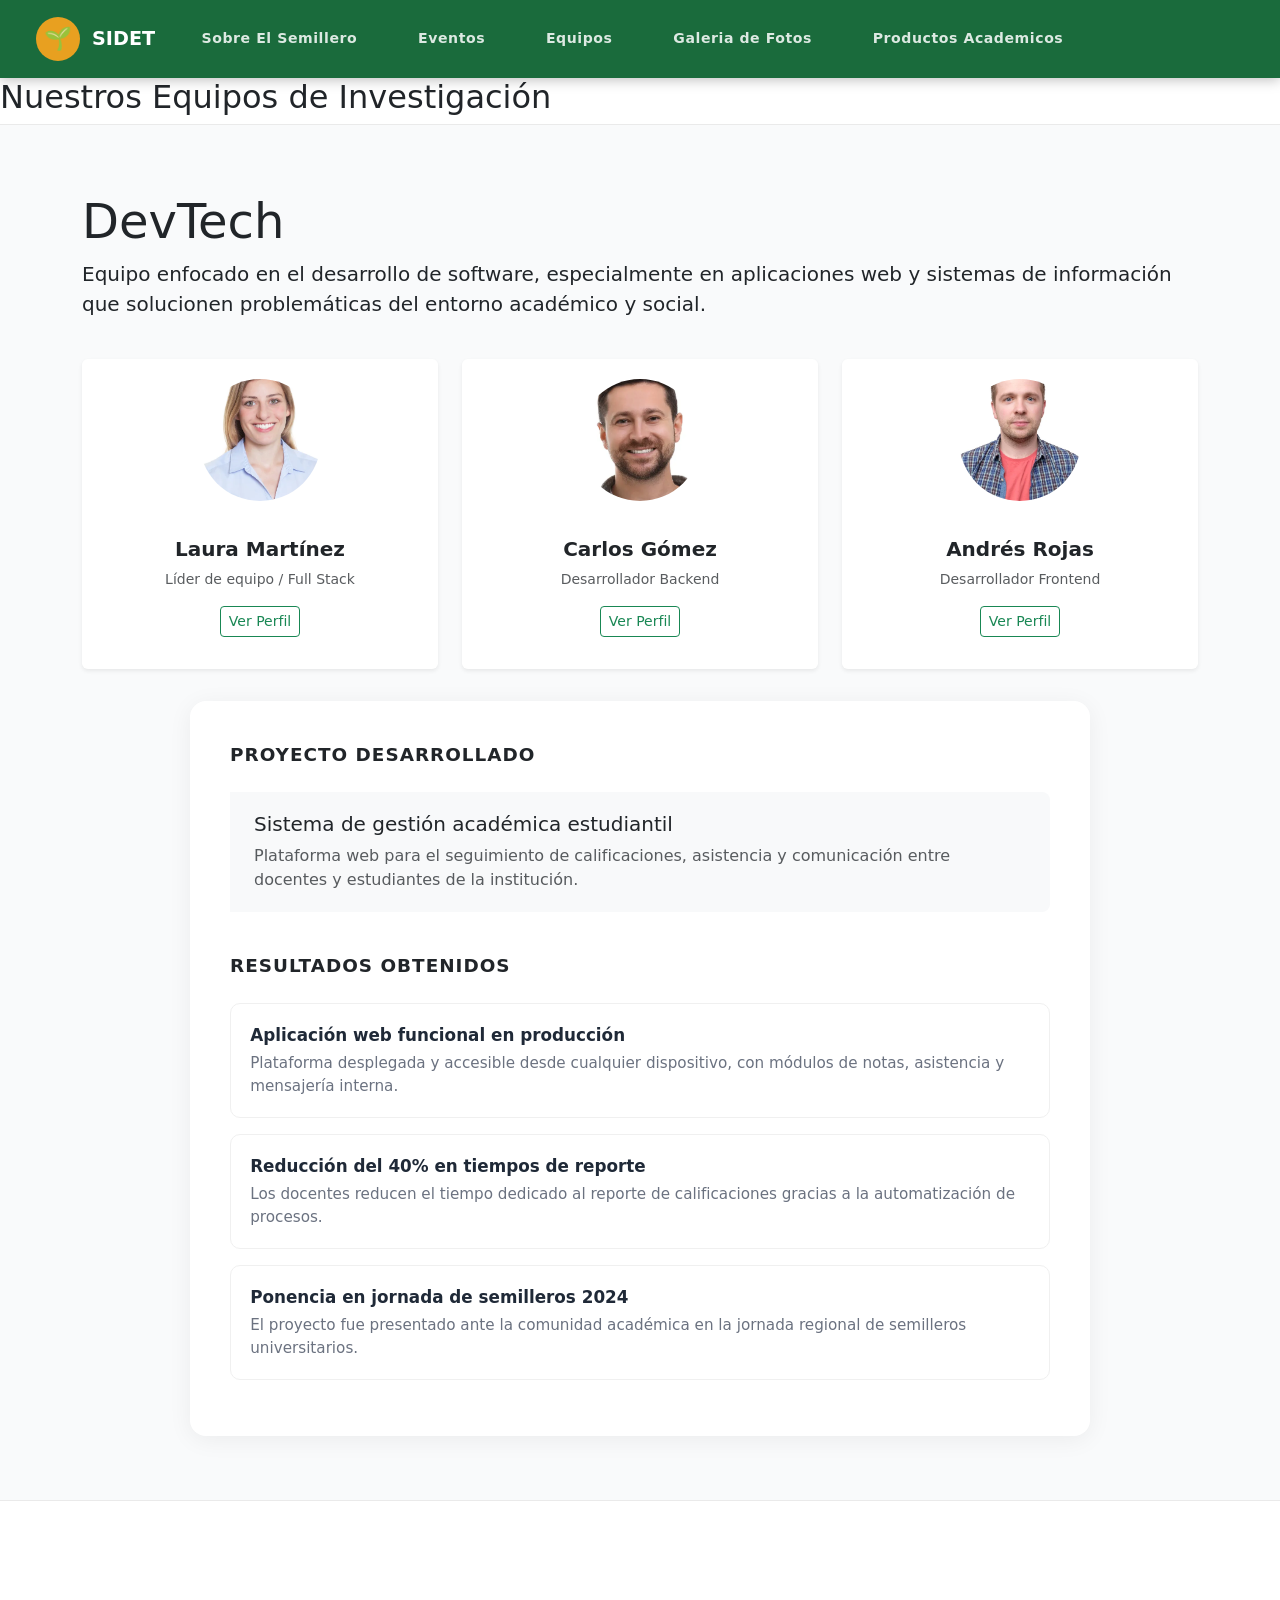
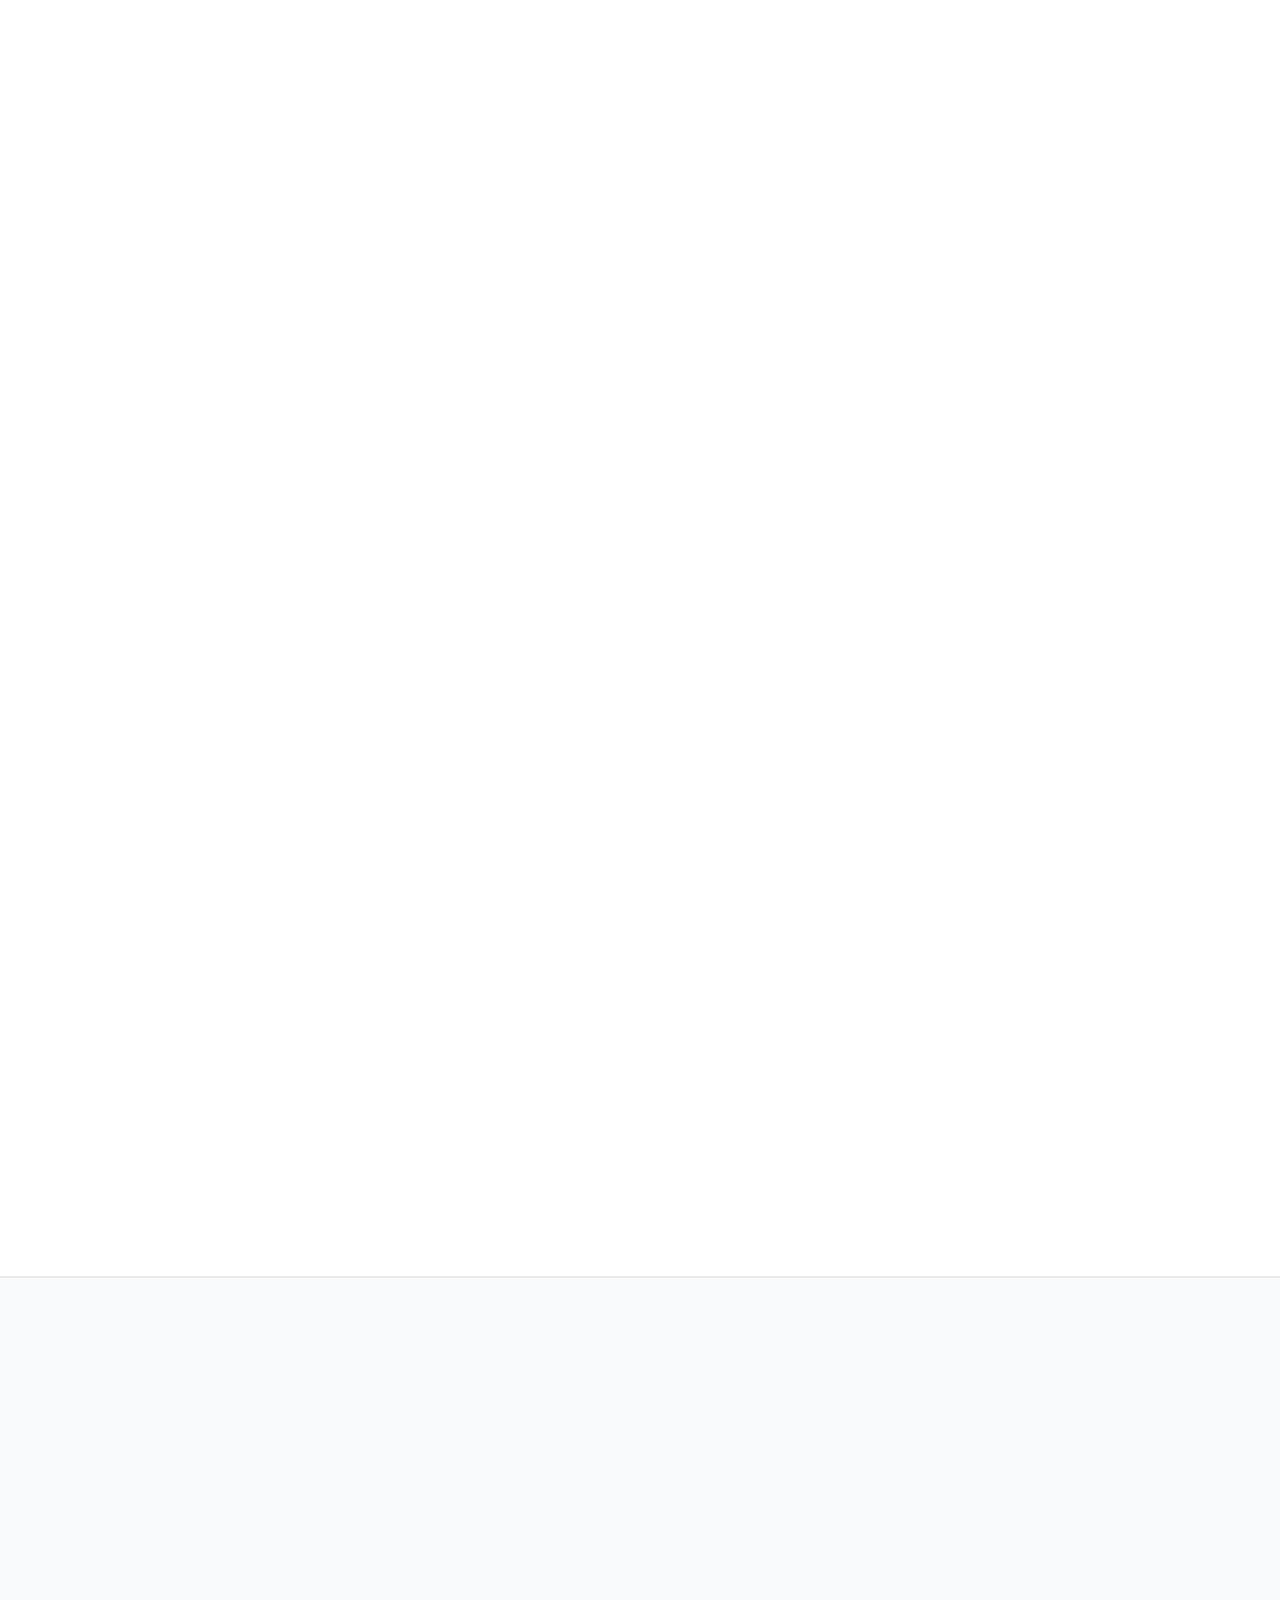
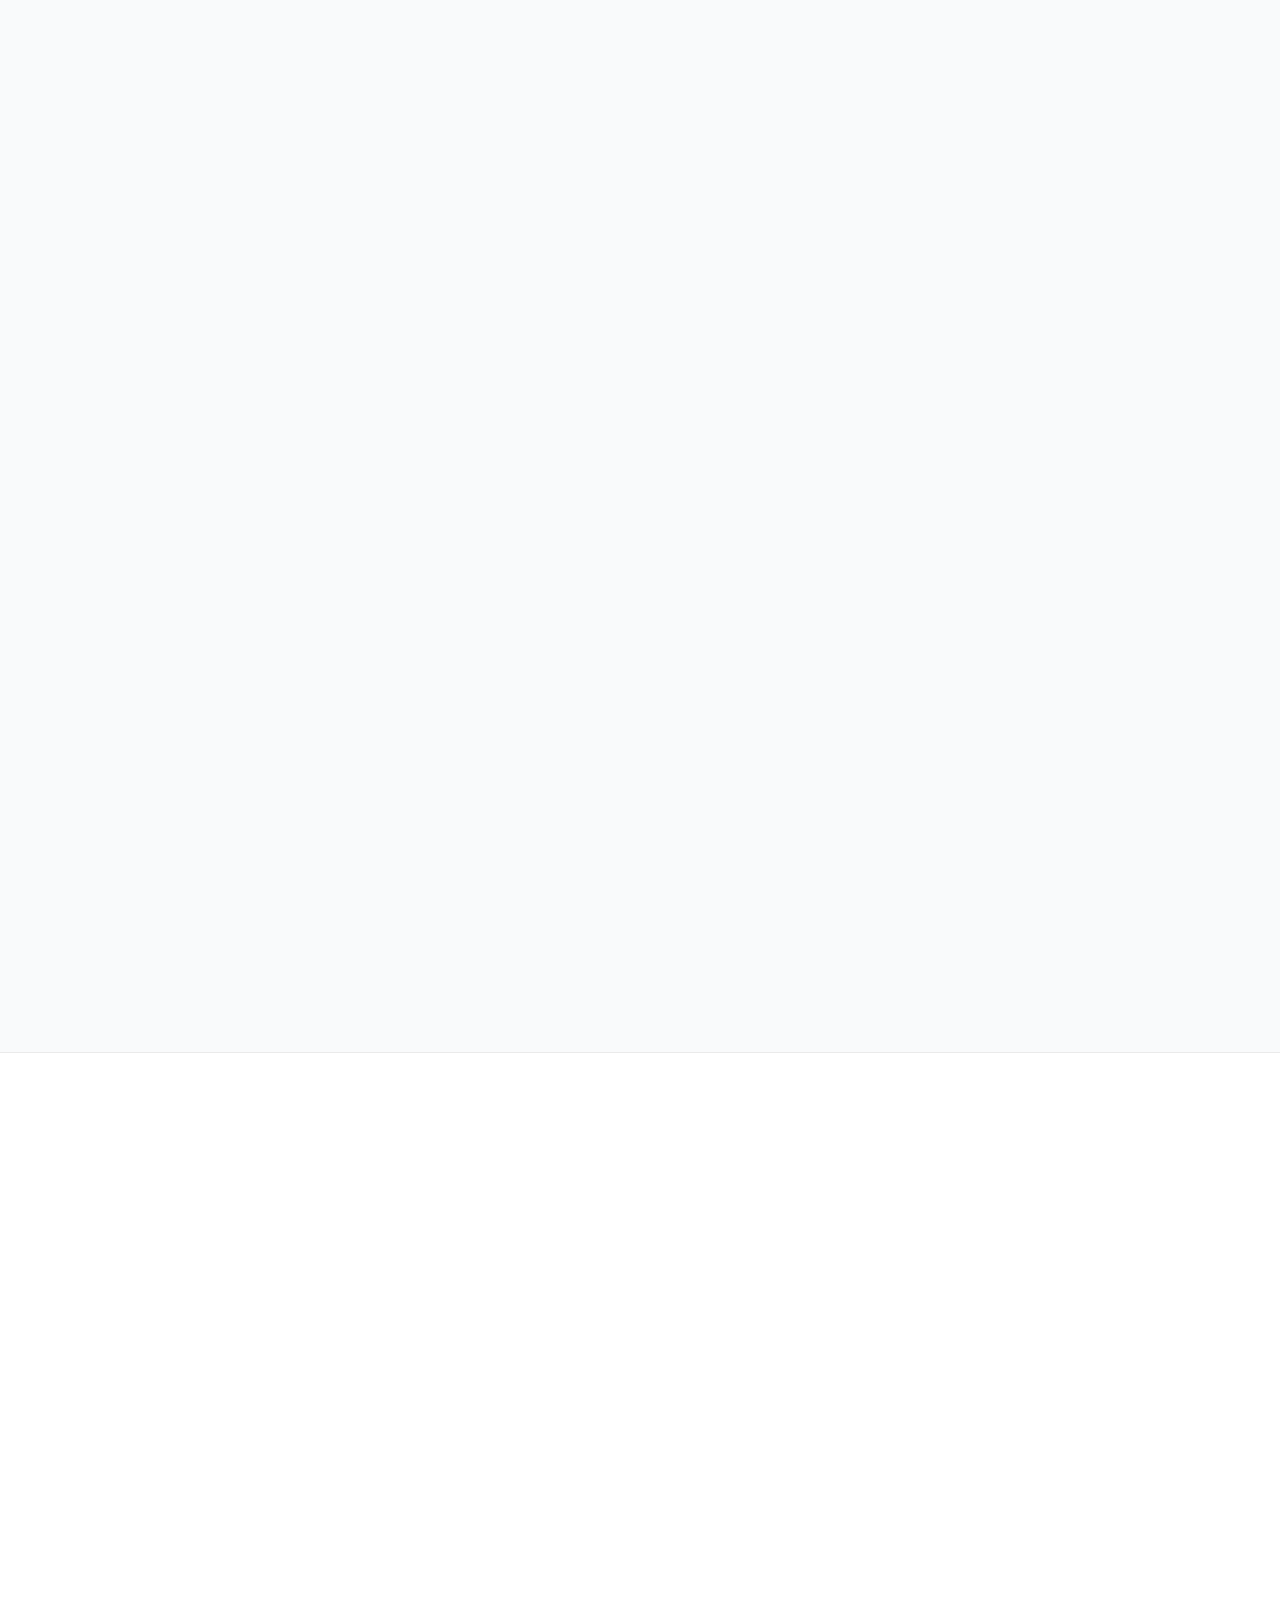
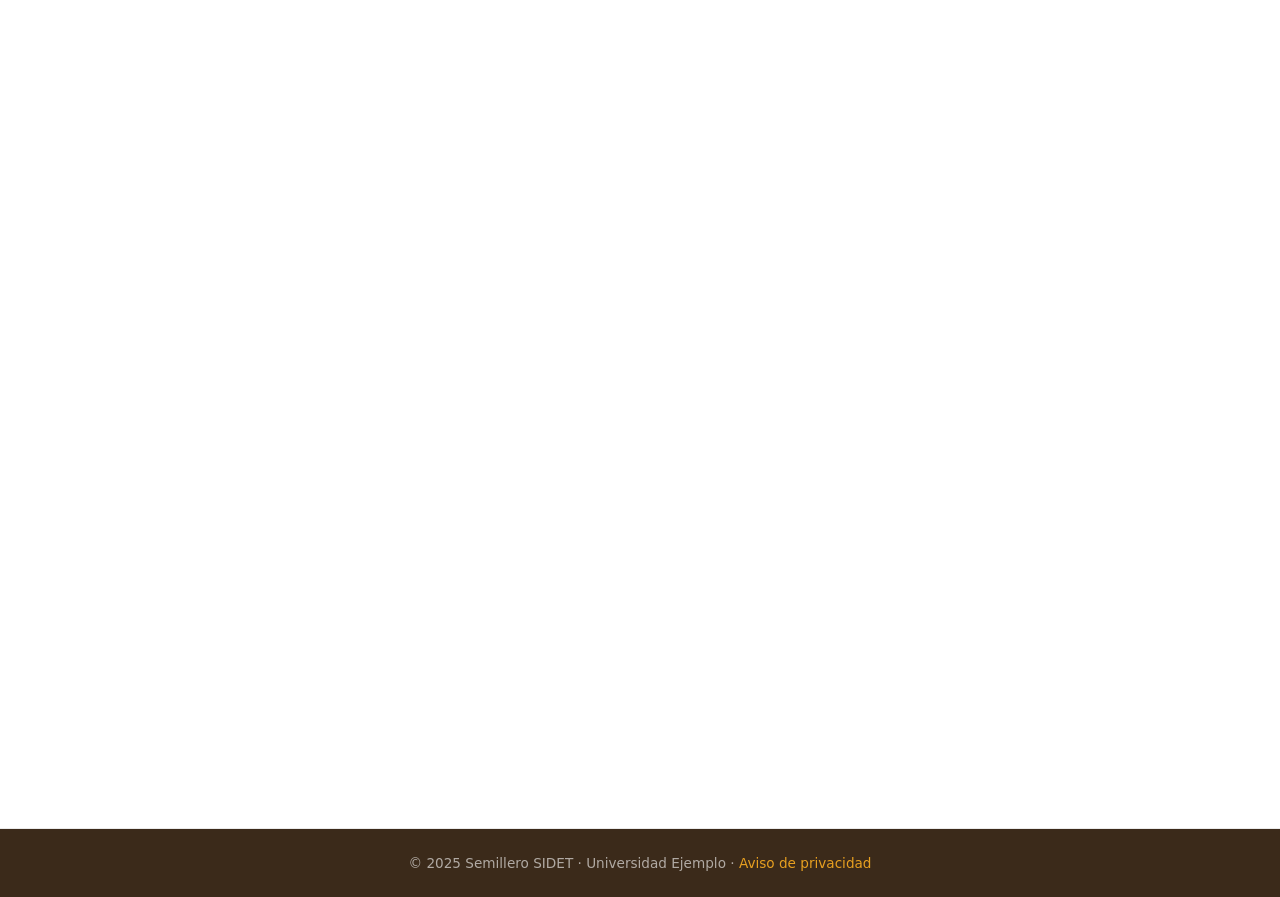
<file: equipos.html>
<!DOCTYPE html>
<html lang="es">

<head>
    <meta charset="UTF-8">
    <meta name="viewport" content="width=device-width, initial-scale=1.0">
    <title>Nuestros Integrantes</title>
    <link rel="stylesheet" href="./css/bootstrap.css">
    <link rel="stylesheet" href="./css/styles.css">
    <link rel="stylesheet" href="./css/aos.css">
</head>

<body>
    <nav class="navbar navbar-expand-md sticky-top">
        <div class="container-fluid">

            <a class="navbar-brand" href="index.html">
                <div class="logo-circle">🌱</div>
                <span>SIDET</span>
            </a>

            <button class="navbar-toggler" type="button" data-bs-toggle="collapse" data-bs-target="#navMenu"
                aria-controls="navbarTogglerDemo02" aria-expanded="false" aria-label="Toggle navigation">
                <span class="navbar-toggler-icon"></span>
            </button>

            <div class="collapse navbar-collapse" id="navMenu">
                <ul class="navbar-nav me-auto mb-2 mb-lg-0">
                    <li class="nav-item">
                        <a class="nav-link active" aria-current="page" href="sobreSemillero.html">Sobre El Semillero</a>
                    </li>
                    <li class="nav-item">
                        <a class="nav-link" href="eventos.html">Eventos</a>
                    </li>
                    <li class="nav-item">
                        <a class="nav-link" href="equipos.html">Equipos</a>
                    </li>
                    <li class="nav-item">
                        <a class="nav-link" href="galeria.html">Galeria de Fotos</a>
                    </li>
                    <li class="nav-item">
                        <a class="nav-link" href="productosAcademicos.html">Productos Academicos</a>
                    </li>
                </ul>
            </div>

        </div>
    </nav>
    <main>
        <h2 data-aos="zoom-in">Nuestros Equipos de Investigación</h2>
        <section class="equipos" id="equipo1" >
            <div class="container my-5" data-aos="fade-up">
                <div class="row mb-4">
                    <div class="col-12 text-center text-md-start">
                        <h2 class="display-5">DevTech</h2>
                        <p class="lead">Equipo enfocado en el desarrollo de software, especialmente en aplicaciones web
                            y sistemas de información que solucionen problemáticas del entorno académico y social.</p>
                    </div>
                </div>

                <div class="row g-4">

                    <div class="col-12 col-md-6 col-lg-4" data-aos="flip-right" data-aos-duration="2000">
                        <div class="card h-100 border-0 shadow-sm text-center p-3">
                            <img src="./img/equipos/lauraMartinez.jpg"
                                class="rounded-circle mx-auto d-block mb-3 img-equipos" alt="Laura Martínez">
                            <div class="card-body">
                                <h5 class="card-title fw-bold">Laura Martínez</h5>
                                <p class="text-body-secondary small mb-2">Líder de equipo / Full Stack</p>
                                <div class="d-flex justify-content-center gap-2">
                                    <a href="#" class="btn btn-outline-success btn-sm mt-2">Ver Perfil</a>
                                </div>
                            </div>
                        </div>
                    </div>

                    <div class="col-12 col-md-6 col-lg-4" data-aos="flip-right" data-aos-duration="2000">
                        <div class="card h-100 border-0 shadow-sm text-center p-3">
                            <img src="./img/equipos/carlosGomez.jpg"
                                class="rounded-circle mx-auto d-block mb-3 img-equipos" alt="Carlos Gómez">
                            <div class="card-body">
                                <h5 class="card-title fw-bold">Carlos Gómez</h5>
                                <p class="text-body-secondary small mb-2">Desarrollador Backend</p>
                                <a href="#" class="btn btn-outline-success btn-sm mt-2">Ver Perfil</a>
                            </div>
                        </div>
                    </div>

                    <div class="col-12 col-md-6 col-lg-4" data-aos="flip-right" data-aos-duration="2000">
                        <div class="card h-100 border-0 shadow-sm text-center p-3">
                            <img src="./img/equipos/andresRojas.jpg"
                                class="rounded-circle mx-auto d-block mb-3 img-equipos" alt="Andrés Rojas">
                            <div class="card-body">
                                <h5 class="card-title fw-bold">Andrés Rojas</h5>
                                <p class="text-body-secondary small mb-2">Desarrollador Frontend</p>
                                <a href="#" class="btn btn-outline-success btn-sm mt-2">Ver Perfil</a>
                            </div>
                        </div>
                    </div>

                </div>
            </div>
            <!-- Proyectos y Resultados DevTech -->
            <div class="seccion-proyectos" data-aos="fade-up data-aos="fade-up" data-aos-duration="1500"">
                <div class="section-heading">Proyecto desarrollado</div>
                <div class="proyecto-card">
                    <h5>Sistema de gestión académica estudiantil</h5>
                    <p class="mb-0 text-body-secondary">Plataforma web para el seguimiento de calificaciones, asistencia y
                        comunicación entre docentes y estudiantes de la institución.</p>
                </div>

                <div class="section-heading mt-4">Resultados obtenidos</div>
                <div class="resultado-item">
                    <div>
                        <p class="resultado-titulo">Aplicación web funcional en producción</p>
                        <p class="resultado-desc">Plataforma desplegada y accesible desde cualquier dispositivo, con
                            módulos de notas, asistencia y mensajería interna.</p>
                    </div>
                </div>
                <div class="resultado-item">
                    <div>
                        <p class="resultado-titulo">Reducción del 40% en tiempos de reporte</p>
                        <p class="resultado-desc">Los docentes reducen el tiempo dedicado al reporte de calificaciones
                            gracias a la automatización de procesos.</p>
                    </div>
                </div>
                <div class="resultado-item">
                    <div>
                        <p class="resultado-titulo">Ponencia en jornada de semilleros 2024</p>
                        <p class="resultado-desc">El proyecto fue presentado ante la comunidad académica en la jornada
                            regional de semilleros universitarios.</p>
                    </div>
                </div>
            </div>
            </div>
        </section>

        <section class="equipos" id="equipo2" >
            <div class="container my-5" data-aos="fade-up">
                <div class="row mb-4">
                    <div class="col-12 text-center text-md-start">
                        <h2 class="display-5">IoT Innovators</h2>
                        <p class="lead">Grupo orientado al diseño e implementación de soluciones basadas en Internet de
                            las Cosas (IoT), utilizando sensores, microcontroladores y sistemas automatizados.</p>
                    </div>
                </div>

                <div class="row g-4">

                    <div class="col-12 col-md-6 col-lg-4" data-aos="flip-right" data-aos-duration="2000">
                        <div class="card h-100 border-0 shadow-sm text-center p-3">
                            <img src="./img/equipos/marianaLopez.jpg"
                                class="rounded-circle mx-auto d-block mb-3 img-equipos" alt="Mariana López">
                            <div class="card-body">
                                <h5 class="card-title fw-bold">Mariana López</h5>
                                <p class="text-body-secondary small mb-2">Líder de equipo / Ingeniera de hardware</p>
                                <div class="d-flex justify-content-center gap-2">
                                    <a href="#" class="btn btn-outline-success btn-sm mt-2">Ver Perfil</a>
                                </div>
                            </div>
                        </div>
                    </div>

                    <div class="col-12 col-md-6 col-lg-4" data-aos="flip-right" data-aos-duration="2000">
                        <div class="card h-100 border-0 shadow-sm text-center p-3">
                            <img src="./img/equipos/juanPerez.jpg"
                                class="rounded-circle mx-auto d-block mb-3 img-equipos img-equipos" alt="Juan Pérez">
                            <div class="card-body">
                                <h5 class="card-title fw-bold">Juan Pérez</h5>
                                <p class="text-body-secondary small mb-2">Programador de microcontroladores</p>
                                <a href="#" class="btn btn-outline-success btn-sm mt-2">Ver Perfil</a>
                            </div>
                        </div>
                    </div>

                    <div class="col-12 col-md-6 col-lg-4" data-aos="flip-right" data-aos-duration="2000">
                        <div class="card h-100 border-0 shadow-sm text-center p-3">
                            <img src="./img/equipos/sofiaHerrera.jpg"
                                class="rounded-circle mx-auto d-block mb-3 img-equipos" alt="Sofía Herrera">
                            <div class="card-body">
                                <h5 class="card-title fw-bold">Sofía Herrera</h5>
                                <p class="text-body-secondary small mb-2">Analista de datos IoT</p>
                                <a href="#" class="btn btn-outline-success btn-sm mt-2">Ver Perfil</a>
                            </div>
                        </div>
                    </div>

                </div>
            </div>
            <!-- Proyectos y Resultados IoT Innovators -->
                <div class="seccion-proyectos" data-aos="fade-up" data-aos-duration="1500">
                    <div class="section-heading">Proyecto desarrollado</div>
                    <div class="proyecto-card">
                        <h5>Sistema de monitoreo ambiental con IoT</h5>
                        <p class="mb-0 text-body-secondary">Red de sensores para medir temperatura, humedad y calidad del aire en tiempo real dentro del campus universitario, con panel de visualización en línea.</p>
                    </div>
 
                    <div class="section-heading mt-4">Resultados obtenidos</div>
                    <div class="resultado-item">
                        <div>
                            <p class="resultado-titulo">Prototipo funcional con 5 nodos de sensores</p>
                            <p class="resultado-desc">Dispositivos instalados en aulas estratégicas del campus, transmitiendo datos en tiempo real a la nube.</p>
                        </div>
                    </div>
                    <div class="resultado-item">
                        <div>
                            <p class="resultado-titulo">Panel de control web con alertas automáticas</p>
                            <p class="resultado-desc">Dashboard que notifica a los administradores ante condiciones ambientales anómalas como alta temperatura o CO₂ elevado.</p>
                        </div>
                    </div>
                    <div class="resultado-item">
                        <div>
                            <p class="resultado-titulo">Artículo publicado en boletín institucional</p>
                            <p class="resultado-desc">Divulgación del proyecto y sus hallazgos en el boletín de investigación de la institución, edición segundo semestre 2024.</p>
                        </div>
                    </div>
                </div>
            </div>
        </section>
        <section class="equipos" id="equipo3" >
            <div class="container my-5" data-aos="fade-up">
                <div class="row mb-4">
                    <div class="col-12 text-center text-md-start">
                        <h2 class="display-5">DataLab</h2>
                        <p class="lead">Equipo centrado en el análisis de datos y el uso de inteligencia artificial para
                            la generación de modelos predictivos y soluciones basadas en datos.</p>
                    </div>
                </div>

                <div class="row g-4">

                    <div class="col-12 col-md-6 col-lg-4" data-aos="flip-right" data-aos-duration="2000">
                        <div class="card h-100 border-0 shadow-sm text-center p-3">
                            <img src="./img/equipos/diegoRamirez.jpg"
                                class="rounded-circle mx-auto d-block mb-3 img-equipos" alt="Diego Ramírez">
                            <div class="card-body">
                                <h5 class="card-title fw-bold">Diego Ramírez</h5>
                                <p class="text-body-secondary small mb-2">Líder de equipo / Científico de datos</p>
                                <div class="d-flex justify-content-center gap-2">
                                    <a href="#" class="btn btn-outline-success btn-sm mt-2">Ver Perfil</a>
                                </div>
                            </div>
                        </div>
                    </div>

                    <div class="col-12 col-md-6 col-lg-4" data-aos="flip-right" data-aos-duration="2000">
                        <div class="card h-100 border-0 shadow-sm text-center p-3">
                            <img src="./img/equipos/valentinaCastro.jpg"
                                class="rounded-circle mx-auto d-block mb-3 img-equipos" alt="Valentina Castro">
                            <div class="card-body">
                                <h5 class="card-title fw-bold">Valentina Castro</h5>
                                <p class="text-body-secondary small mb-2">Analista de datos</p>
                                <a href="#" class="btn btn-outline-success btn-sm mt-2">Ver Perfil</a>
                            </div>
                        </div>
                    </div>

                    <div class="col-12 col-md-6 col-lg-4" data-aos="flip-right" data-aos-duration="2000">
                        <div class="card h-100 border-0 shadow-sm text-center p-3">
                            <img src="./img/equipos/nicolasVargas.jpg"
                                class="rounded-circle mx-auto d-block mb-3 img-equipos" alt="Nicolás Vargas">
                            <div class="card-body">
                                <h5 class="card-title fw-bold">Nicolás Vargas</h5>
                                <p class="text-body-secondary small mb-2">Desarrollador de modelos IA</p>
                                <a href="#" class="btn btn-outline-success btn-sm mt-2">Ver Perfil</a>
                            </div>
                        </div>
                    </div>

                </div>
            </div>
             <!-- Proyectos y Resultados DataLab -->
                <div class="seccion-proyectos" data-aos="fade-up" data-aos-duration="1500">
                    <div class="section-heading">Proyecto desarrollado</div>
                    <div class="proyecto-card">
                        <h5>Modelo predictivo de deserción estudiantil</h5>
                        <p class="mb-0 text-body-secondary">Algoritmo de machine learning que identifica estudiantes en riesgo de deserción con base en variables académicas, socioeconómicas y de comportamiento.</p>
                    </div>
 
                    <div class="section-heading mt-4">Resultados obtenidos</div>
                    <div class="resultado-item">
                        <div>
                            <p class="resultado-titulo">Modelo con precisión del 85%</p>
                            <p class="resultado-desc">El modelo fue validado con datos históricos reales de la institución, alcanzando un 85% de precisión en la predicción de riesgo de deserción.</p>
                        </div>
                    </div>
                    <div class="resultado-item">
                        <div>
                            <p class="resultado-titulo">Informe de variables clave para bienestar</p>
                            <p class="resultado-desc">Se entregó un informe técnico al área de bienestar universitario con los factores de mayor impacto para orientar acciones de intervención temprana.</p>
                        </div>
                    </div>
                    <div class="resultado-item">
                        <div>
                            <p class="resultado-titulo">Participación en congreso regional de ciencia de datos</p>
                            <p class="resultado-desc">El equipo expuso los resultados del proyecto en el congreso regional de ciencia de datos universitaria, obteniendo reconocimiento de pares académicos.</p>
                        </div>
                    </div>
                </div>
            </div>
        </section>
        <section class="equipos" id="equipo4" >
            <div class="container my-5" data-aos="fade-up">
                <div class="row mb-4">
                    <div class="col-12 text-center text-md-start">
                        <h2 class="display-5">TechEdu</h2>
                        <p class="lead">Grupo dedicado al desarrollo de herramientas tecnológicas para mejorar los
                            procesos de enseñanza y aprendizaje mediante plataformas digitales e interactivas.</p>
                    </div>
                </div>

                <div class="row g-4">

                    <div class="col-12 col-md-6 col-lg-4" data-aos="flip-right" data-aos-duration="2000">
                        <div class="card h-100 border-0 shadow-sm text-center p-3">
                            <img src="./img/equipos/camilaTorres.jpg"
                                class="rounded-circle mx-auto d-block mb-3 img-equipos" alt="Camila Torres">
                            <div class="card-body">
                                <h5 class="card-title fw-bold">Camila Torres</h5>
                                <p class="text-body-secondary small mb-2">Líder de equipo / Diseñadora UX/UI</p>
                                <div class="d-flex justify-content-center gap-2">
                                    <a href="#" class="btn btn-outline-success btn-sm mt-2">Ver Perfil</a>
                                </div>
                            </div>
                        </div>
                    </div>

                    <div class="col-12 col-md-6 col-lg-4" data-aos="flip-right" data-aos-duration="2000">
                        <div class="card h-100 border-0 shadow-sm text-center p-3">
                            <img src="./img/equipos/sebastianDiaz.jpg"
                                class="rounded-circle mx-auto d-block mb-3 img-equipos" alt="Sebastián Díaz">
                            <div class="card-body">
                                <h5 class="card-title fw-bold">Sebastián Díaz</h5>
                                <p class="text-body-secondary small mb-2">Desarrollador Frontend</p>
                                <a href="#" class="btn btn-outline-success btn-sm mt-2">Ver Perfil</a>
                            </div>
                        </div>
                    </div>

                    <div class="col-12 col-md-6 col-lg-4" data-aos="flip-right" data-aos-duration="2000">
                        <div class="card h-100 border-0 shadow-sm text-center p-3">
                            <img src="./img/equipos/paulaMoreno.jpg"
                                class="rounded-circle mx-auto d-block mb-3 img-equipos" alt="Paula Moreno">
                            <div class="card-body">
                                <h5 class="card-title fw-bold">Paula Moreno</h5>
                                <p class="text-body-secondary small mb-2">Investigadora en educación digital"</p>
                                <a href="#" class="btn btn-outline-success btn-sm mt-2">Ver Perfil</a>
                            </div>
                        </div>
                    </div>

                </div>
            </div>
            <!-- Proyectos y Resultados TechEdu -->
                <div class="seccion-proyectos" data-aos="fade-up" data-aos-duration="1500">
                    <div class="section-heading">Proyecto desarrollado</div>
                    <div class="proyecto-card">
                        <h5>Plataforma gamificada de aprendizaje interactivo</h5>
                        <p class="mb-0 text-body-secondary">Entorno digital con mecánicas de juego para el aprendizaje de matemáticas y ciencias, dirigido a estudiantes de secundaria en contextos rurales y urbanos.</p>
                    </div>
 
                    <div class="section-heading mt-4">Resultados obtenidos</div>
                    <div class="resultado-item">
                        <div>
                            <p class="resultado-titulo">Plataforma con 6 módulos interactivos</p>
                            <p class="resultado-desc">La plataforma fue piloteada con 80 estudiantes de dos instituciones educativas, cubriendo temas de álgebra, geometría y ciencias naturales.</p>
                        </div>
                    </div>
                    <div class="resultado-item">
                        <div>
                            <p class="resultado-titulo">Mejora del 30% en motivación y participación</p>
                            <p class="resultado-desc">Encuestas pre y post intervención evidenciaron un aumento significativo en la motivación, participación activa y permanencia en clase.</p>
                        </div>
                    </div>
                    <div class="resultado-item">
                        <div>
                            <p class="resultado-titulo">Reconocimiento en convocatoria de innovación educativa</p>
                            <p class="resultado-desc">El proyecto fue seleccionado como destacado en la convocatoria regional de innovación educativa, accediendo a financiación para una segunda fase.</p>
                        </div>
                    </div>
                </div>
            </div>
        </section>
    </main>
    <footer class="text-center">
        <div class="container">
            <p class="mb-0">© 2025 Semillero SIDET · Universidad Ejemplo ·
                <a href="">Aviso de privacidad</a>
            </p>
        </div>
    </footer>
</body>

<script src="./js/bootstrap.bundle.js"></script>
<script src="./js/aos.js"></script>
<script>
    AOS .init();
</script>

</html>
</file>
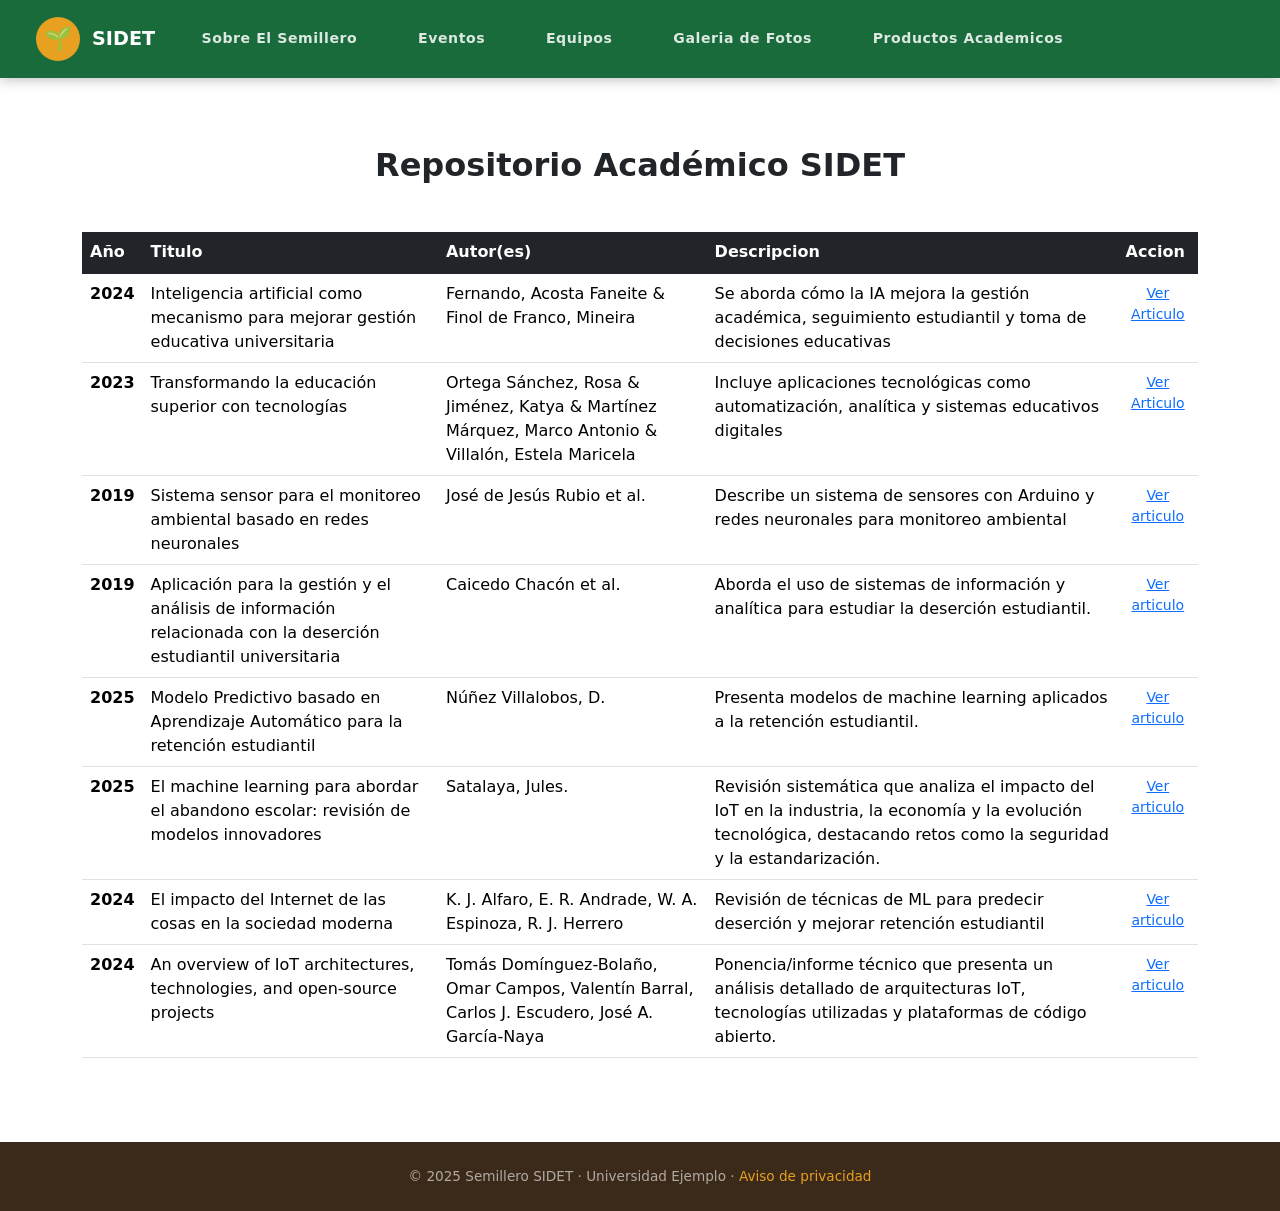
<file: productosAcademicos.html>
<!DOCTYPE html>
<html lang="es">

<head>
    <meta charset="UTF-8">
    <meta name="viewport" content="width=device-width, initial-scale=1.0">
    <title>Productos Academicos</title>
    <link rel="stylesheet" href="./css/bootstrap.css">
    <link rel="stylesheet" href="./css/styles.css">
    <link rel="stylesheet" href="./css/aos.css">
</head>

<body>
    <nav class="navbar navbar-expand-md sticky-top">
        <div class="container-fluid">

            <a class="navbar-brand" href="index.html">
                <div class="logo-circle">🌱</div>
                <span>SIDET</span>
            </a>

            <button class="navbar-toggler" type="button" data-bs-toggle="collapse" data-bs-target="#navMenu"
                aria-controls="navbarTogglerDemo02" aria-expanded="false" aria-label="Toggle navigation">
                <span class="navbar-toggler-icon"></span>
            </button>

            <div class="collapse navbar-collapse" id="navMenu">
                <ul class="navbar-nav me-auto mb-2 mb-lg-0">
                    <li class="nav-item">
                        <a class="nav-link active" aria-current="page" href="sobreSemillero.html">Sobre El Semillero</a>
                    </li>
                    <li class="nav-item">
                        <a class="nav-link" href="eventos.html">Eventos</a>
                    </li>
                    <li class="nav-item">
                        <a class="nav-link" href="equipos.html">Equipos</a>
                    </li>
                    <li class="nav-item">
                        <a class="nav-link" href="galeria.html">Galeria de Fotos</a>
                    </li>
                    <li class="nav-item">
                        <a class="nav-link" href="productosAcademicos.html">Productos Academicos</a>
                    </li>
                </ul>
            </div>

        </div>
    </nav>
    <section id="section-productosAcademicos" class="container my-5" data-aos="zoom-in-up">
        <h2 class="text-center mb-5 fw-bold">Repositorio Académico SIDET</h2>
        <div class="table-responsive">
            <table class="table table-hover">
                <thead class="table-dark">
                    <tr>
                        <th scope="col">Año</th>
                        <th scope="col">Titulo</th>
                        <th scope="col">Autor(es)</th>
                        <th scope="col">Descripcion</th>
                        <th scope="col">Accion</th>
                    </tr>
                </thead>
                <tbody class="table-group-divider">
                    <tr>
                        <th scope="row">2024</th>
                        <td>Inteligencia artificial como mecanismo para mejorar gestión educativa universitaria</td>
                        <td>Fernando, Acosta Faneite & Finol de Franco, Mineira</td>
                        <td>Se aborda cómo la IA mejora la gestión académica, seguimiento estudiantil y toma
                            de decisiones educativas
                        </td>
                        <td><a href="https://doi.org/10.31876/rcs.v30i3.42697" class="btn btn-link btn-sm p-0">Ver
                                Articulo</a></td>
                    </tr>
                    <tr>
                        <th scope="row">2023</th>
                        <td>Transformando la educación superior con tecnologías</td>
                        <td>Ortega Sánchez, Rosa & Jiménez, Katya & Martínez Márquez, Marco Antonio & Villalón, Estela
                            Maricela</td>
                        <td>Incluye aplicaciones tecnológicas como automatización, analítica y sistemas educativos
                            digitales</td>
                        <td><a href="https://doi.org/10.61728/AE24001939" class="btn btn-link btn-sm p-0">Ver
                                Articulo</a></td>
                    </tr>
                    <tr>
                        <th scope="row">2019</th>
                        <td>Sistema sensor para el monitoreo ambiental basado en redes neuronales</td>
                        <td>José de Jesús Rubio et al.</td>
                        <td>Describe un sistema de sensores con Arduino y redes neuronales para monitoreo ambiental</td>
                        <td><a href="https://doi.org/10.1016/j.riit.2016.06.006" class="btn btn-link btn-sm p-0">Ver
                                articulo</a></td>
                    </tr>
                    <tr>
                        <th scope="row">2019</th>
                        <td>Aplicación para la gestión y el análisis de información relacionada con la deserción
                            estudiantil universitaria</td>
                        <td>Caicedo Chacón et al.</td>
                        <td>Aborda el uso de sistemas de información y analítica para estudiar la deserción estudiantil.
                        </td>
                        <td><a href="https://doi.org/10.29375/25392115.3717" class="btn btn-link btn-sm p-0">Ver
                                articulo</a></td>
                    </tr>
                    <tr>
                        <th scope="row">2025</th>
                        <td>Modelo Predictivo basado en Aprendizaje Automático para la retención estudiantil</td>
                        <td>Núñez Villalobos, D.</td>
                        <td>Presenta modelos de machine learning aplicados a la retención estudiantil.</td>
                        <td><a href="https://doi.org/10.31637/epsir-2025-1307" class="btn btn-link btn-sm p-0">Ver
                                articulo</a></td>
                    </tr>
                    <tr>
                        <th scope="row">2025</th>
                        <td>El machine learning para abordar el abandono escolar: revisión de modelos innovadores</td>
                        <td>Satalaya, Jules.</td>
                        <td>Revisión sistemática que analiza el impacto del IoT en la industria, la economía y la
                            evolución tecnológica, destacando retos como la seguridad y la estandarización.</td>
                        <td><a href="https://doi.org/10.31637/epsir-2025-1307" class="btn btn-link btn-sm p-0">Ver
                                articulo</a></td>
                    </tr>
                    <tr>
                        <th scope="row">2024</th>
                        <td>El impacto del Internet de las cosas en la sociedad moderna</td>
                        <td>K. J. Alfaro, E. R. Andrade, W. A. Espinoza, R. J. Herrero</td>
                        <td>Revisión de técnicas de ML para predecir deserción y mejorar retención estudiantil</td>
                        <td><a href="https://doi.org/10.51378/ilia.vi1.8495" class="btn btn-link btn-sm p-0">Ver
                                articulo</a></td>
                    </tr>
                    <tr>
                        <th scope="row">2024</th>
                        <td>An overview of IoT architectures, technologies, and open-source projects</td>
                        <td>Tomás Domínguez-Bolaño, Omar Campos, Valentín Barral, Carlos J. Escudero, José A.
                            García-Naya</td>
                        <td>Ponencia/informe técnico que presenta un análisis detallado de arquitecturas IoT,
                            tecnologías utilizadas y plataformas de código abierto.</td>
                        <td><a href="https://doi.org/10.1016/j.iot.2022.100626" class="btn btn-link btn-sm p-0">Ver
                                articulo</a></td>
                    </tr>
                </tbody>
            </table>
        </div>
    </section>
    <footer class="text-center">
        <div class="container">
            <p class="mb-0">© 2025 Semillero SIDET · Universidad Ejemplo ·
                <a href="">Aviso de privacidad</a>
            </p>
        </div>
    </footer>
    <script src="./js/bootstrap.bundle.js"></script>
    <script src="./js/aos.js"></script>
    <script>
        AOS.init();
    </script>
</body>

</html>
</file>
<file: css/styles.css>
* {
    padding: 0;
    margin: 0;
    box-sizing: border-box;
}

/* Navbar */
.navbar {
    background-color: #1a6b3c;
    padding: 0.75rem 1.5rem;
    box-shadow: 0 2px 12px rgba(0, 0, 0, 0.25);
}

.navbar-brand {
    display: flex;
    align-items: center;
    gap: 0.75rem;
    color: #fff;
    font-size: 1.2rem;
    font-weight: 700;
}

.logo-circle {
    width: 44px;
    height: 44px;
    border-radius: 50%;
    background: #e8a020;
    display: flex;
    align-items: center;
    justify-content: center;
    font-size: 1.4rem;
    flex-shrink: 0;
}

.navbar-nav .nav-link {
    color: rgba(255, 255, 255, 0.85) !important;
    font-size: 0.88rem;
    font-weight: 600;
    letter-spacing: 0.04em;
    padding: 0.5rem 1.9rem !important;
}


/* Header */
#header-home {
    background: linear-gradient(135deg, rgba(26, 107, 60, 0.82) 0%, rgba(30, 30, 30, 0.75) 100%),
        url(https://cdn-3.expansion.mx/dims4/default/8ab237e/2147483647/strip/true/crop/1920x1080+0+0/resize/1200x675!/format/webp/quality/80/?url=https://cdn-3.expansion.mx/f8/ae/9766e75846328ebf2e52f6005796/conalep-semillero-startups-tech.jpeg);
    background-size: cover;
    background-position: center;
    height: 95vh;
    display: flex;
    justify-content: center;
    align-items: center;
    text-align: center;
}

#nombre {
    color: white;
    font-size: 3rem;
    padding: 10px 20px;
}

/* Secciones */
section {
    padding: 5rem 0;
}

/* Lema */
.lema-section {
    background-color: #1a6b3c;
    color: #fff;
    padding: 5rem 0;
}

blockquote.lema {
    font-family: 'Playfair Display', serif;
    font-size: clamp(1.4rem, 3vw, 2.1rem);
    font-style: italic;
    line-height: 1.5;
    border: none;
    position: relative;
    padding: 0 3rem;
}

/* Resume */
.resumen-section {
    background: #f7f3ec;
    text-align: justify;
}

/* Testimonios */
.testimonios-section {
    background-color: #f7f3ec;
}

.testimonio-card {
    border-radius: 8px;
    padding: 2rem;
    box-shadow: 0 3px 16px rgba(0, 0, 0, 0.07);
    position: relative;
    height: 100%;
}


.testimonio-autor {
    display: flex;
    align-items: center;
    gap: 0.75rem;
    margin: 1rem 5px;
}

.autor-avatar {
    width: 42px;
    height: 42px;
    border-radius: 50%;
    background-color: #2d9b5a;
    display: flex;
    align-items: center;
    justify-content: center;
    color: #fff;
    font-size: 1.1rem;
    font-weight: 700;
    flex-shrink: 0;
}

.autor-nombre {
    font-weight: 600;
    font-size: 0.9rem;
}

.autor-rol {
    font-size: 0.78rem;
    color: #6c757d;
}

.btn-unirse {
    background-color: #1a6b3c;
    color: #fff;
    border: none;
    padding: 0.8rem 2.5rem;
    margin-top: 20px;
    font-size: 1rem;
    font-weight: 600;
    border-radius: 3px;
    transition: background-color 0.2s;

    &:hover {
        background-color: #2d9b5a;
        color: #fff;
    }
}

/* Galeria */

.galeria-section {
    background-color: #3b2a1a;

    .section-title {
        color: #fff;
        font-size: xxx-large;
    }
}

.carousel-item img {
    height: 480px;
    object-fit: cover;
    border-radius: 4px;
    filter: brightness(0.88);
}

.btn-galeria {
    border: 2px solid #e8a020;
    color: #e8a020;
    font-weight: 600;
    padding: 0.65rem 2rem;
    border-radius: 3px;
    transition: background-color 0.2s, color 0.2s;

    &:hover {
        background-color: #e8a020;
        color: #3b2a1a;
    }
}

/* Contacto */
.contact-form-wrapper {
    background-color: #f7f3ec;
    border-radius: 6px;
    padding: 2.5rem;

    .form-label {
        font-weight: 600;
        font-size: 0.88rem;
    }

    .form-control {
        border-radius: 3px;
        border: 1.5px solid #d4cec5;
        font-size: 0.92rem;
    }
}

.btn-enviar {
    background-color: #1a6b3c;
    color: #fff;
    border: none;
    padding: 0.7rem 2rem;
    font-weight: 600;
    border-radius: 3px;
    width: 100%;
    transition: background-color 0.2s;

    &:hover {
        background-color: #2d9b5a;
        color: #fff;
    }
}

.info-contacto {
    padding: 1rem 0;
}

.info-item {
    display: flex;
    gap: 1rem;
    margin-bottom: 1.6rem;
    align-items: flex-start;
}

.info-item h6 {
    font-size: 0.82rem;
    color: #6c757d;
    margin: 0;
    text-transform: uppercase;
    letter-spacing: 0.06em;
}

.info-item p {
    margin: 0;
    font-size: 0.95rem;
    color: #3b2a1a;
}

.social-links a {
    display: inline-flex;
    align-items: center;
    justify-content: center;
    width: 38px;
    height: 38px;
    border-radius: 50%;
    background-color: #1a6b3c;
    color: #fff;
    font-size: 1.1rem;
    margin-right: 0.5rem;
    transition: background-color 0.2s;

    &:hover {
        background-color: #e8a020;
        color: #3b2a1a;
    }
}

/* Footer */
footer {
    background: #3b2a1a;
    color: rgba(255, 255, 255, 0.6);
    font-size: 0.85rem;
    padding: 1.5rem 0;

    a {
        color: #e8a020;
        text-decoration: none;
    }
}

.card {
    transition: all 0.3s ease-in-out;
}

.card:hover {
    transform: translateY(-10px);
    box-shadow: 0 10px 20px #1a6b3c !important;
    border: 1px solid #2d9b5a !important;
}

/* Seccion Sobre el semillero */
#header-sobreSemillero {
    padding: 2rem;
    text-align: center;

    h2 {
        font-weight: 800;
        font-size: 2.5rem;
        margin-bottom: 1rem;
        letter-spacing: -0.5px;
    }

    p {
        font-size: 1.2rem;
        color: #1F2937;
        max-width: 600px;
        margin: 0 auto;
        line-height: 1.5;
    }
}


#main-sobreSemillero {
    max-width: 1200px;
    margin: 0 auto;
    padding: 0 1.5rem 4rem 1.5rem;

    img {
        display: block;
        margin: 0 auto 3rem auto;
        border-radius: 16px;
        box-shadow: 0 8px 20px rgba(0, 0, 0, 0.1);
        border: 4px solid #fff;
    }
}



.article-sobreSemillero {
    background-color: #ffffff;
    padding: 2.5rem;
    border-radius: 12px;
    box-shadow: 0 4px 15px rgba(0, 0, 0, 0.03);
    margin-bottom: 2rem;
    border: 1px solid #f0f0f0;
    transition: box-shadow 0.3s ease;

    &:hover {
        box-shadow: 0 8px 25px rgba(0, 0, 0, 0.06);
    }

    h2 {
        font-size: 1.6rem;
        font-weight: 700;
        margin-bottom: 1.2rem;
        position: relative;
        padding-bottom: 0.5rem;
    }

    p {
        line-height: 1.7;
        color: #4B5563;
        font-size: 1.05rem;
        margin-bottom: 0;
    }

    hr {
        border-color: #d1d5db;
        margin: 2rem 0;
        opacity: 0.6;
    }

    ul {
        list-style: none;
        padding-left: 0;
        margin-top: 1.5rem;
        margin-bottom: 0;

        li {
            position: relative;
            padding-left: 2.2rem;
            margin-bottom: 1rem;
            line-height: 1.6;
            color: #4B5563;
            font-size: 1.05rem;
        }

        li:last-child {
            margin-bottom: 0;
        }

        li strong {
            color: #1F2937;
            font-weight: 600;
        }
    }
}

/* Seccion de Eventos */

#eventos {
    max-width: 1200px;
    margin: 0 auto;
    padding: 3rem 1.5rem 5rem 1.5rem;
}

#eventos h2 {
    font-size: 2.2rem;
    font-weight: 800;
    margin-bottom: 3rem;
    text-align: center;
    position: relative;
    padding-bottom: 1rem;
}

#eventos .col {
    display: flex;
}

#eventos .card img {
    height: 100%;
    width: 100%;
    object-fit: cover;
    min-height: 200px;
    border-right: 2px solid #E8F5E9;
}

#eventos .card-body {
    padding: 1.5rem;
    display: flex;
    flex-direction: column;
    justify-content: center;
    height: 100%;
}

#eventos .card-title {
    color: #1F2937;
    font-weight: 700;
    font-size: 1.15rem;
    margin-bottom: 0.75rem;
    line-height: 1.3;
}

#eventos .card:hover .card-title {
    color: #2E7D32;
    transition: color 0.2s ease;
}

#eventos .card-text {
    color: #4B5563;
    font-size: 0.95rem;
    line-height: 1.5;
    margin-bottom: 0;
}

/* Seccion de Equipos */
.equipos {
    padding-top: 20px;
    padding-bottom: 4rem;
    border-bottom: 1px solid #eaeaea;
}

.equipos:nth-child(even) {
    background-color: #F9FAFB;
    border-top: 1px solid #eaeaea;
}

.img-equipos {
    width: 130px;
    height: 130px;
    object-fit: cover;
    padding: 4px;
    background-color: #fff;
}

.seccion-proyectos {
    max-width: 900px;
    margin: 0 auto;
    padding: 2.5rem;
    background-color: #ffffff;
    border-radius: 16px;
    box-shadow: 0 4px 25px rgba(0, 0, 0, 0.06);
    margin-top: -1rem;
    position: relative;
    z-index: 2;
}

.section-heading {
    font-size: 1.15rem;
    text-transform: uppercase;
    letter-spacing: 1px;
    font-weight: 700;
    margin-bottom: 1.2rem;
    display: inline-block;
    padding-bottom: 4px;
}

.resultado-item {
    display: flex;
    align-items: flex-start;
    padding: 1.2rem;
    margin-bottom: 1rem;
    background-color: #fff;
    border: 1px solid #f0f0f0;
    border-radius: 10px;
    transition: background-color 0.2s ease;
}

.resultado-item:hover {
    background-color: #E8F5E9;
    border-color: #c8e6c9;
}


.resultado-titulo {
    font-weight: 600;
    font-size: 1.05rem;
    margin-bottom: 0.25rem;
    color: #1F2937;
}

.resultado-desc {
    margin-bottom: 0;
    font-size: 0.95rem;
    color: #6B7280;
    line-height: 1.5;
}

.proyecto-card {
    background: #f8f9fa;
    border-radius: 0 8px 8px 0;
    padding: 1.25rem 1.5rem;
    margin-bottom: 1rem;
}

/* Seccion Galeria */
#header-galeria {
    padding: 1.5rem;
    text-align: center;
    margin-bottom: 3rem;

    h2 {
        font-weight: 800;
        font-size: 2.5rem;
        margin-bottom: 0;
        letter-spacing: -0.5px;
    }
}


#main-galeria {
    display: grid;
    grid-template-columns: 1fr;
    gap: 1.5rem;
    padding: 0 1.5rem 5rem 1.5rem;
    max-width: 1200px;
    margin: 0 auto;
    
    a {
        display: block;
        border-radius: 12px;
        overflow: hidden;
        box-shadow: 0 4px 15px rgba(0, 0, 0, 0.08);
        background-color: #E8F5E9;
        transition: transform 0.3s ease, box-shadow 0.3s ease;
        cursor: zoom-in;

        img {
            width: 100%;
            height: 250px;
            object-fit: cover;
            transition: transform 0.5s ease;
        }
    }

    a:hover {
        transform: translateY(-8px);
        box-shadow: 0 15px 30px rgba(0, 0, 0, 0.15);
    }
}

main a:hover img {
    transform: scale(1.08);
}

/* Seccion Productos Academicos */

#section-productosAcademicos{
    padding: 20px 12px;
}

@media (min-width: 576px) {
    #main-galeria {
        grid-template-columns: repeat(auto-fit, minmax(280px, 1fr));
    }
}
</file>
